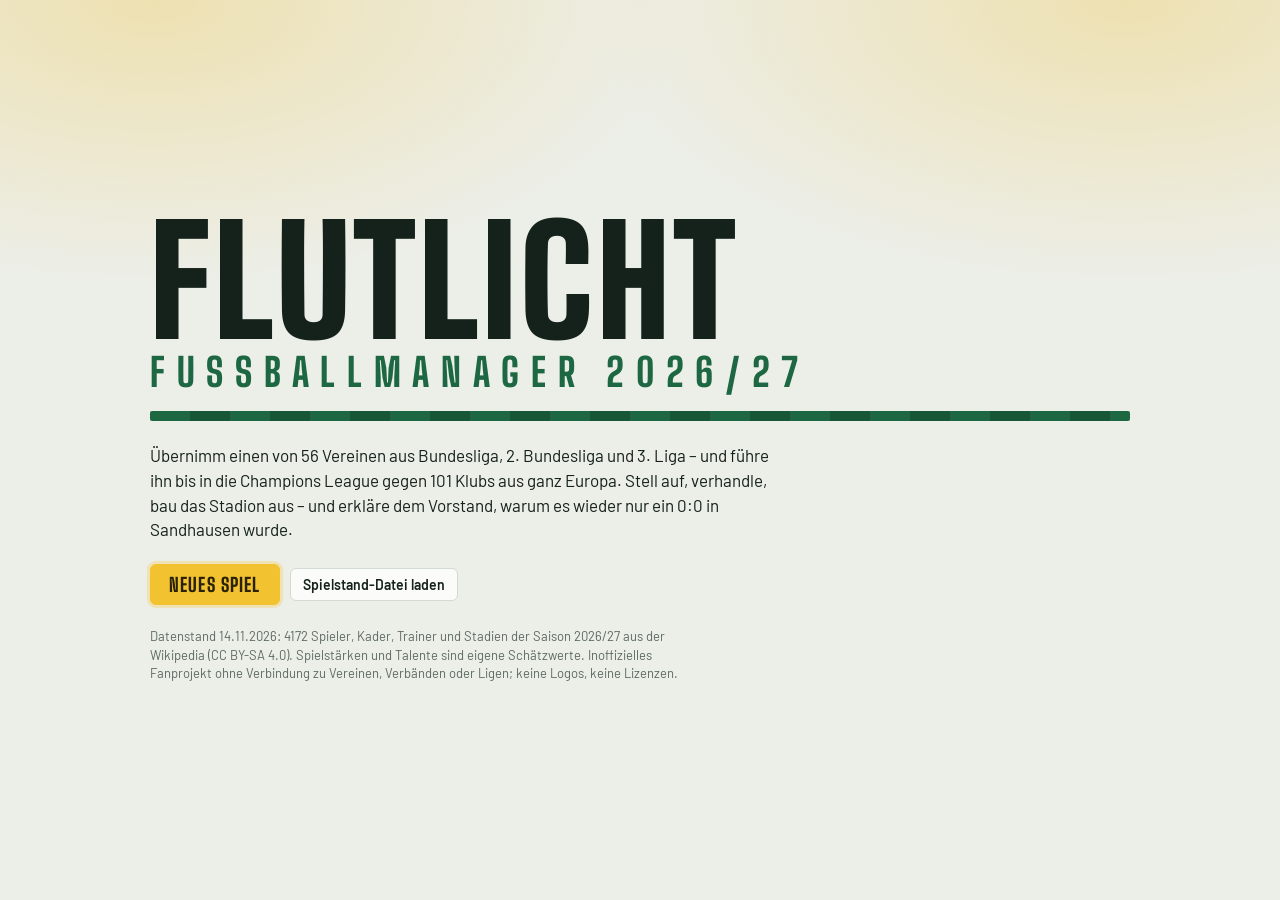
<file: fussballmanager/index.html>
<!DOCTYPE html>
<html lang="de">
<head>
<meta charset="utf-8">
<meta name="viewport" content="width=device-width, initial-scale=1">
<title>Flutlicht Fußballmanager</title>
<link rel="preconnect" href="https://fonts.googleapis.com">
<link rel="preconnect" href="https://fonts.gstatic.com" crossorigin>
<link href="https://fonts.googleapis.com/css2?family=Barlow:wght@400;500;600;700&family=Barlow+Semi+Condensed:wght@400;600;700&family=Big+Shoulders+Display:wght@600;700;800;900&display=swap" rel="stylesheet">
<link rel="stylesheet" href="css/style.css">
</head>
<body>
<div id="app"><div class="start"><div class="start-in"><h1 class="title">Flutlicht<span>Fußballmanager</span></h1><p>Das Spiel wird geladen …</p></div></div></div>
<div id="modal"></div>
<div id="toast" role="status" aria-live="polite"></div>
<noscript><p style="padding:16px">Dieses Spiel benötigt JavaScript.</p></noscript>
<script src="js/core.js"></script>
<script src="js/gen.js"></script>
<script src="js/cal.js"></script>
<script src="js/team.js"></script>
<script src="js/econ.js"></script>
<script src="js/match.js"></script>
<script src="js/transfer.js"></script>
<script src="js/events.js"></script>
<script src="js/euro.js"></script>
<script src="js/game.js"></script>
<script src="js/world.js"></script>
<script src="js/data.js"></script>
<script src="js/ui.js"></script>
<script src="js/ui-team.js"></script>
<script src="js/ui-club.js"></script>
<script src="js/ui-match.js"></script>
<script>
(function () {
  var UI = window.FM.UI;
  function start(data) { UI.boot(data || {}); }
  try {
    var hot = window.claude && window.claude.hot;
    if (hot && hot.snapshot) hot.snapshot(function () { return UI.snapshot(); });
    if (hot && hot.ready) hot.ready(start); else start((hot && hot.data) || {});
  } catch (e) { start({}); }
  window.addEventListener('beforeunload', function () { if (UI.world && !UI.live) UI.autosave(); });
})();
</script>
</body>
</html>
</file>
<file: fussballmanager/css/style.css>
/* FLUTLICHT · Gestaltung
   Idee: Spieltagsheft trifft Anzeigetafel – kühles Papier, Rasengrün als Struktur, Flutlicht-Gelb nur für die
   eine wichtigste Aktion, Vereinsfarben als Schal-Streifen im Kopf. */
:root {
  --bg: #eceee8;
  --surface: #fbfcf9;
  --surface-2: #f1f4ee;
  --ink: #15211b;
  --muted: #5c6a62;
  --line: #d3dad1;
  --pitch: #1d6843;
  --pitch-2: #175637;
  --flood: #f2c230;
  --flood-ink: #2a2205;
  --good: #1c7d48;
  --warn: #b26a00;
  --bad: #b83227;
  --info: #23609f;
  --club-a: #1d6843;
  --club-b: #ffffff;
  --display: "Big Shoulders Display", "Barlow Condensed", "Arial Narrow", Impact, sans-serif;
  --body: "Barlow", "Segoe UI", system-ui, -apple-system, Roboto, "Helvetica Neue", Arial, sans-serif;
  --dense: "Barlow Semi Condensed", "Barlow", "Segoe UI", system-ui, Arial, sans-serif;
  --r: 6px;
  color-scheme: light;
}
@media (prefers-color-scheme: dark) {
  :root:not([data-theme="light"]) {
    --bg: #0d1512; --surface: #141f1a; --surface-2: #1a2721; --ink: #e8eee8; --muted: #93a39a; --line: #27362e;
    --pitch: #2b8a5b; --pitch-2: #1f6b45; --flood: #f4c838; --flood-ink: #241d03;
    --good: #46b87a; --warn: #e0a03a; --bad: #e8695c; --info: #6ea8e4;
    color-scheme: dark;
  }
}
:root[data-theme="dark"] {
  --bg: #0d1512; --surface: #141f1a; --surface-2: #1a2721; --ink: #e8eee8; --muted: #93a39a; --line: #27362e;
  --pitch: #2b8a5b; --pitch-2: #1f6b45; --flood: #f4c838; --flood-ink: #241d03;
  --good: #46b87a; --warn: #e0a03a; --bad: #e8695c; --info: #6ea8e4;
  color-scheme: dark;
}

* { box-sizing: border-box; }
html, body { height: 100%; margin: 0; }
body { background: var(--bg); color: var(--ink); font: 15px/1.45 var(--body); -webkit-font-smoothing: antialiased; }
button, input, select, textarea { font: inherit; color: inherit; }
h1, h2, h3 { font-family: var(--display); font-weight: 800; letter-spacing: 0.01em; margin: 0; text-wrap: balance; line-height: 1.05; text-transform: uppercase; }
h1 { font-size: 34px; } h2 { font-size: 24px; } h3 { font-size: 18px; letter-spacing: 0.03em; }
p { margin: 0; }
a { color: var(--info); }
.muted { color: var(--muted); } .good { color: var(--good); } .bad { color: var(--bad); } .warn { color: var(--warn); }
.num { font-variant-numeric: tabular-nums; } .r { text-align: right; } .c { text-align: center; }
.sr { position: absolute; width: 1px; height: 1px; overflow: hidden; clip: rect(0 0 0 0); }
:focus-visible { outline: 2px solid var(--info); outline-offset: 2px; }

/* ---------- Grundgerüst ---------- */
#app { height: 100%; }
.shell { display: grid; grid-template-columns: 208px 1fr; grid-template-rows: auto 1fr; height: 100%; }
.top { grid-column: 1 / -1; background: var(--surface); border-bottom: 1px solid var(--line); position: relative; }
.top::after { content: ""; position: absolute; left: 0; right: 0; bottom: -7px; height: 6px; z-index: 2;
  background: repeating-linear-gradient(90deg, var(--club-a) 0 28px, var(--club-b) 28px 56px); border-bottom: 1px solid var(--line); }
.top-in { display: flex; align-items: center; gap: 16px; padding: 10px 16px; flex-wrap: wrap; }
.brand { font-family: var(--display); font-weight: 900; font-size: 22px; letter-spacing: 0.08em; }
.brand small { font-weight: 600; font-size: 12px; letter-spacing: 0.16em; color: var(--muted); display: block; margin-top: -2px; }
.top-club { display: flex; align-items: center; gap: 10px; min-width: 0; }
.top-club b { font-family: var(--display); font-size: 20px; font-weight: 800; text-transform: uppercase; letter-spacing: 0.02em; white-space: nowrap; overflow: hidden; text-overflow: ellipsis; }
.top-facts { display: flex; gap: 18px; margin-left: auto; align-items: center; flex-wrap: wrap; }
.fact { display: flex; flex-direction: column; line-height: 1.15; }
.fact span { font-size: 11px; text-transform: uppercase; letter-spacing: 0.09em; color: var(--muted); }
.fact b { font: 600 15px var(--dense); font-variant-numeric: tabular-nums; }
.nav { background: var(--surface-2); border-right: 1px solid var(--line); padding: 18px 10px 12px; overflow-y: auto; display: flex; flex-direction: column; gap: 2px; }
.nav button { all: unset; cursor: pointer; display: flex; justify-content: space-between; align-items: center; gap: 8px; padding: 8px 10px; border-radius: var(--r);
  font: 700 17px var(--display); text-transform: uppercase; letter-spacing: 0.05em; color: var(--muted); }
.nav button:hover { background: var(--surface); color: var(--ink); }
.nav button[aria-current="page"] { background: var(--pitch); color: #fff; }
.nav button:focus-visible { outline: 2px solid var(--info); }
.nav .badge { background: var(--flood); color: var(--flood-ink); font: 700 12px var(--dense); border-radius: 9px; padding: 1px 7px; letter-spacing: 0; }
.nav hr { border: 0; border-top: 1px solid var(--line); margin: 8px 4px; width: auto; }
.main { overflow-y: auto; padding: 26px 22px 60px; }
.main-in { max-width: 1180px; margin: 0 auto; display: flex; flex-direction: column; gap: 18px; }
.head { display: flex; align-items: flex-end; justify-content: space-between; gap: 12px; flex-wrap: wrap; }
.head p { color: var(--muted); max-width: 65ch; }

@media (max-width: 860px) {
  .shell { grid-template-columns: 1fr; grid-template-rows: auto auto 1fr; }
  .nav { flex-direction: row; overflow-x: auto; padding: 12px 8px 6px; border-right: 0; border-bottom: 1px solid var(--line); gap: 4px; }
  .nav button { white-space: nowrap; font-size: 15px; padding: 6px 9px; }
  .nav hr { display: none; }
  .main { padding: 16px 16px 60px; }
  .top-facts { gap: 12px; margin-left: 0; width: 100%; justify-content: space-between; }
  .brand small { display: none; }
}

/* ---------- Bausteine ---------- */
.grid { display: grid; gap: 16px; }
.g2 { grid-template-columns: repeat(auto-fit, minmax(320px, 1fr)); }
.g3 { grid-template-columns: repeat(auto-fit, minmax(250px, 1fr)); }
.g4 { grid-template-columns: repeat(auto-fit, minmax(200px, 1fr)); }
.split { display: grid; grid-template-columns: minmax(0, 1.05fr) minmax(0, 1fr); gap: 16px; align-items: start; }
@media (max-width: 980px) { .split { grid-template-columns: 1fr; } }
.card { background: var(--surface); border: 1px solid var(--line); border-radius: var(--r); padding: 14px 16px; display: flex; flex-direction: column; gap: 10px; min-width: 0; }
.card > h3 { display: flex; justify-content: space-between; align-items: baseline; gap: 8px; }
.card > h3 small { font: 500 12px var(--body); color: var(--muted); text-transform: none; letter-spacing: 0; }
.card.flat { padding: 0; overflow: hidden; }
.card.flat > h3 { padding: 12px 16px 0; }
.row { display: flex; gap: 10px; align-items: center; flex-wrap: wrap; }
.row.between { justify-content: space-between; }
.stack { display: flex; flex-direction: column; gap: 8px; }
.kv { display: grid; grid-template-columns: 1fr auto; gap: 4px 14px; }
.kv dt { color: var(--muted); } .kv dd { margin: 0; text-align: right; font: 600 15px var(--dense); font-variant-numeric: tabular-nums; }
dl { margin: 0; }
.big { font: 800 40px/1 var(--display); font-variant-numeric: tabular-nums; }
.label { font-size: 11px; text-transform: uppercase; letter-spacing: 0.1em; color: var(--muted); }

.btn { appearance: none; border: 1px solid var(--line); background: var(--surface); color: var(--ink); border-radius: var(--r); padding: 7px 12px; cursor: pointer;
  font: 600 14px var(--body); display: inline-flex; align-items: center; gap: 6px; white-space: nowrap; }
.btn:hover { border-color: var(--muted); }
.btn.pri { background: var(--pitch); border-color: var(--pitch); color: #fff; }
.btn.pri:hover { background: var(--pitch-2); }
.btn.go { background: var(--flood); border-color: var(--flood); color: var(--flood-ink); font: 800 19px var(--display); text-transform: uppercase; letter-spacing: 0.06em; padding: 8px 18px; box-shadow: 0 0 0 3px color-mix(in srgb, var(--flood) 28%, transparent); }
.btn.go:hover { filter: brightness(1.05); }
.btn.danger { color: var(--bad); }
.btn.sm { padding: 3px 8px; font-size: 13px; }
.btn[disabled] { opacity: 0.45; cursor: not-allowed; }
.btn.on { background: var(--ink); color: var(--surface); border-color: var(--ink); }
select, input[type="text"], input[type="number"], textarea { background: var(--surface); border: 1px solid var(--line); border-radius: var(--r); padding: 6px 8px; min-width: 0; }
input[type="range"] { accent-color: var(--pitch); width: 100%; }
label.f { display: flex; flex-direction: column; gap: 3px; font-size: 12px; color: var(--muted); min-width: 0; }
label.f > select, label.f > input { color: var(--ink); font-size: 14px; }

.tabs { display: flex; gap: 2px; border-bottom: 2px solid var(--line); flex-wrap: wrap; }
.tabs button { all: unset; cursor: pointer; padding: 6px 12px; font: 700 16px var(--display); text-transform: uppercase; letter-spacing: 0.05em; color: var(--muted); border-bottom: 3px solid transparent; margin-bottom: -2px; }
.tabs button[aria-selected="true"] { color: var(--ink); border-bottom-color: var(--pitch); }
.tabs button:focus-visible { outline: 2px solid var(--info); }

.tw { overflow-x: auto; }
table.t { width: 100%; border-collapse: collapse; font: 14px var(--dense); }
table.t th { text-align: left; font: 600 11px var(--body); text-transform: uppercase; letter-spacing: 0.08em; color: var(--muted); padding: 7px 8px; border-bottom: 1px solid var(--line); white-space: nowrap; position: sticky; top: 0; background: var(--surface); }
table.t th[data-a] { cursor: pointer; } table.t th[data-a]:hover { color: var(--ink); }
table.t td { padding: 6px 8px; border-bottom: 1px solid var(--line); white-space: nowrap; font-variant-numeric: tabular-nums; }
table.t tr:last-child td { border-bottom: 0; }
table.t tr.click { cursor: pointer; } table.t tr.click:hover td { background: var(--surface-2); }
table.t tr.me td { background: color-mix(in srgb, var(--flood) 22%, transparent); font-weight: 600; }
table.t td.name { font-weight: 600; max-width: 220px; overflow: hidden; text-overflow: ellipsis; }
table.t td.zone { width: 4px; padding: 0; }
.z-up { background: var(--good); } .z-rel { background: var(--warn); } .z-down { background: var(--bad); } .z-eu { background: var(--info); }

.pos { display: inline-block; min-width: 30px; text-align: center; padding: 1px 5px; border-radius: 3px; font: 700 12px var(--dense); color: #fff; letter-spacing: 0.03em; }
.pos.T { background: #a3690a; } .pos.A { background: #23609f; } .pos.M { background: #1c7d48; } .pos.S { background: #b83227; }
.ovr { display: inline-block; min-width: 30px; text-align: center; font: 800 17px var(--display); padding: 0 4px; border-radius: 3px; background: var(--ink); color: var(--surface); }
.stars { color: var(--warn); letter-spacing: 1px; font-size: 13px; white-space: nowrap; } .stars i { color: var(--line); font-style: normal; }
.bar { display: inline-block; width: 54px; height: 7px; background: var(--line); border-radius: 4px; overflow: hidden; vertical-align: middle; }
.bar > i { display: block; height: 100%; background: var(--good); }
.bar.mid > i { background: var(--warn); } .bar.low > i { background: var(--bad); }
.bar.wide { width: 100%; height: 9px; }
.chip { display: inline-flex; align-items: center; gap: 4px; padding: 1px 7px; border-radius: 10px; font: 600 12px var(--dense); border: 1px solid var(--line); background: var(--surface-2); white-space: nowrap; }
.chip.bad { border-color: var(--bad); color: var(--bad); } .chip.warn { border-color: var(--warn); color: var(--warn); } .chip.good { border-color: var(--good); color: var(--good); } .chip.info { border-color: var(--info); color: var(--info); }
.crest { --a: #1d6843; --b: #fff; vertical-align: middle; width: 30px; height: 30px; border-radius: 50%; flex: none; display: inline-grid; place-items: center; background: linear-gradient(135deg, var(--a) 0 50%, var(--b) 50% 100%);
  border: 2px solid var(--ink); font: 800 10px var(--dense); color: #fff; text-shadow: 0 0 2px #000, 0 0 2px #000; letter-spacing: 0.02em; }
.crest.lg { width: 54px; height: 54px; font-size: 15px; } .crest.sm { width: 20px; height: 20px; font-size: 0; border-width: 1.5px; }
.form5 { display: inline-flex; gap: 2px; } .form5 i { width: 15px; height: 15px; border-radius: 3px; font: 700 10px/15px var(--dense); text-align: center; color: #fff; font-style: normal; }
.form5 .S { background: var(--good); } .form5 .U { background: var(--muted); } .form5 .N { background: var(--bad); }
.todo { display: flex; gap: 10px; align-items: center; justify-content: space-between; padding: 8px 10px; border-left: 4px solid var(--warn); background: var(--surface-2); border-radius: 0 var(--r) var(--r) 0; flex-wrap: wrap; }
.todo.bad { border-left-color: var(--bad); }
.news { display: flex; flex-direction: column; gap: 2px; padding: 9px 0; border-bottom: 1px solid var(--line); }
.news:last-child { border-bottom: 0; }
.news b { font-weight: 600; } .news small { color: var(--muted); }
.news.unread b::before { content: ""; display: inline-block; width: 8px; height: 8px; border-radius: 50%; background: var(--flood); margin-right: 7px; }

/* ---------- Startbildschirm ---------- */
.start { min-height: 100%; display: grid; place-items: center; padding: 24px 16px; background:
  radial-gradient(ellipse 60% 45% at 12% 0%, color-mix(in srgb, var(--flood) 30%, transparent), transparent 70%),
  radial-gradient(ellipse 60% 45% at 88% 0%, color-mix(in srgb, var(--flood) 30%, transparent), transparent 70%), var(--bg); }
.start-in { width: min(980px, 100%); display: flex; flex-direction: column; gap: 22px; }
.title { font: 900 clamp(64px, 15vw, 150px)/0.86 var(--display); letter-spacing: 0.02em; text-transform: uppercase; margin: 0; }
.title span { display: block; font-size: 0.26em; letter-spacing: 0.3em; color: var(--pitch); font-weight: 800; margin-top: 10px; }
.pitchline { height: 10px; background: repeating-linear-gradient(90deg, var(--pitch) 0 40px, var(--pitch-2) 40px 80px); border-radius: 2px; }
.clubpick { display: grid; grid-template-columns: repeat(auto-fill, minmax(230px, 1fr)); gap: 10px; }
.clubcard { all: unset; cursor: pointer; display: flex; gap: 10px; align-items: center; padding: 10px 12px; background: var(--surface); border: 1px solid var(--line); border-radius: var(--r); box-sizing: border-box; min-width: 0; }
.clubcard:hover { border-color: var(--muted); }
.clubcard[aria-pressed="true"] { border-color: var(--pitch); box-shadow: inset 0 0 0 2px var(--pitch); }
.clubcard:focus-visible { outline: 2px solid var(--info); }
.clubcard b { display: block; font-weight: 600; white-space: nowrap; overflow: hidden; text-overflow: ellipsis; }
.clubcard small { color: var(--muted); font: 13px var(--dense); }
.clubcard > div { min-width: 0; }

/* ---------- Spielfeld (Aufstellung & Live-Spiel) ---------- */
.pitch { position: relative; aspect-ratio: 68 / 88; width: 100%; max-width: 470px; margin: 0 auto; border-radius: var(--r); overflow: hidden; border: 2px solid var(--pitch-2);
  background: repeating-linear-gradient(0deg, var(--pitch) 0 12.5%, var(--pitch-2) 12.5% 25%); }
.pitch::before { content: ""; position: absolute; inset: 3%; border: 2px solid rgba(255, 255, 255, 0.55); border-radius: 2px;
  background: linear-gradient(rgba(255,255,255,.55), rgba(255,255,255,.55)) center / 100% 2px no-repeat; }
.pitch::after { content: ""; position: absolute; left: 50%; top: 50%; width: 24%; aspect-ratio: 1; transform: translate(-50%, -50%); border: 2px solid rgba(255, 255, 255, 0.55); border-radius: 50%; }
.pitch .box { position: absolute; left: 24%; right: 24%; height: 15%; border: 2px solid rgba(255, 255, 255, 0.55); z-index: 1; }
.pitch .box.t { top: 3%; border-top: 0; } .pitch .box.b { bottom: 3%; border-bottom: 0; }
.slot { all: unset; position: absolute; transform: translate(-50%, 50%); width: 78px; text-align: center; cursor: pointer; z-index: 3; display: flex; flex-direction: column; align-items: center; gap: 1px; }
.slot .dot { width: 34px; height: 34px; border-radius: 50%; display: grid; place-items: center; font: 800 16px var(--display); background: var(--club-a); color: #fff; border: 2px solid #fff; text-shadow: 0 0 2px #000, 0 0 2px #000; }
.slot .nm { font: 600 11px/1.15 var(--dense); color: #fff; background: rgba(0, 0, 0, 0.62); padding: 1px 5px; border-radius: 3px; max-width: 78px; overflow: hidden; text-overflow: ellipsis; white-space: nowrap; }
.slot .ps { font: 700 9px var(--dense); color: rgba(255, 255, 255, 0.85); letter-spacing: 0.06em; }
.slot.sel .dot { box-shadow: 0 0 0 4px var(--flood); }
.slot.bad .dot { background: var(--bad); } .slot.off .dot { background: #777; opacity: 0.7; }
.slot.misfit .ps { color: var(--flood); }
.slot:focus-visible .dot { outline: 2px solid var(--flood); outline-offset: 2px; }
.bench { display: grid; grid-template-columns: repeat(auto-fill, minmax(120px, 1fr)); gap: 6px; }
.bslot { all: unset; cursor: pointer; box-sizing: border-box; padding: 5px 8px; border: 1px dashed var(--line); border-radius: var(--r); font: 13px var(--dense); display: flex; gap: 6px; align-items: center; min-width: 0; }
.bslot span:last-child { overflow: hidden; text-overflow: ellipsis; white-space: nowrap; }
.bslot.sel { border: 2px solid var(--flood); } .bslot.full { border-style: solid; background: var(--surface-2); }
tr.picked td { background: color-mix(in srgb, var(--flood) 30%, transparent) !important; }

/* ---------- Live-Spiel ---------- */
.score { background: #101713; color: #f2f4ef; border-radius: var(--r); padding: 16px; display: grid; grid-template-columns: 1fr auto 1fr; gap: 12px; align-items: center; }
.score .side { display: flex; align-items: center; gap: 10px; min-width: 0; } .score .side.a { flex-direction: row-reverse; text-align: right; }
.score .side b { font: 800 clamp(18px, 3.2vw, 30px)/1 var(--display); text-transform: uppercase; letter-spacing: 0.03em; overflow: hidden; text-overflow: ellipsis; }
.score .mid { text-align: center; }
.score .res { font: 900 clamp(44px, 8vw, 76px)/0.9 var(--display); font-variant-numeric: tabular-nums; color: var(--flood); letter-spacing: 0.04em; white-space: nowrap; }
.score .clock { font: 600 14px var(--dense); letter-spacing: 0.12em; color: #b9c4bc; text-transform: uppercase; }
.score .crest { border-color: #f2f4ef; }
.ticker { display: flex; flex-direction: column; max-height: 520px; overflow-y: auto; }
.tick { display: grid; grid-template-columns: 46px 1fr; gap: 8px; padding: 7px 4px; border-bottom: 1px solid var(--line); }
.tick .m { font: 800 17px var(--display); color: var(--muted); text-align: right; }
.tick.goal { background: color-mix(in srgb, var(--flood) 26%, transparent); } .tick.goal .m { color: var(--ink); }
.tick.goal p { font-weight: 600; }
.tick.red p, .tick.yellowred p { color: var(--bad); font-weight: 600; }
.tick.whistle p { font-style: italic; color: var(--muted); }
.duel { display: grid; grid-template-columns: 42px 1fr 42px; gap: 8px; align-items: center; font: 600 13px var(--dense); }
.duel .track { height: 8px; background: var(--line); border-radius: 4px; overflow: hidden; display: flex; }
.duel .track i { background: var(--club-a); } .duel .track b { background: var(--muted); flex: 1; }
.duel span:last-child { text-align: right; }
.conf { display: grid; grid-template-columns: 1fr auto 1fr; gap: 2px 8px; font: 13px var(--dense); align-items: center; }
.conf .h { text-align: right; overflow: hidden; text-overflow: ellipsis; white-space: nowrap; } .conf .a { overflow: hidden; text-overflow: ellipsis; white-space: nowrap; }
.conf .s { font-weight: 700; font-variant-numeric: tabular-nums; padding: 0 6px; background: var(--surface-2); border-radius: 3px; }
.conf .s.new { background: var(--flood); color: var(--flood-ink); }

/* ---------- Dialoge ---------- */
.modal-bg { position: fixed; inset: 0; background: rgba(8, 14, 11, 0.6); display: grid; place-items: center; padding: 16px; z-index: 50; overflow-y: auto; }
.modal { background: var(--surface); border: 1px solid var(--line); border-radius: 8px; width: min(640px, 100%); max-height: calc(100vh - 32px); overflow-y: auto; padding: 18px 20px; display: flex; flex-direction: column; gap: 14px; box-shadow: 0 18px 60px rgba(0, 0, 0, 0.35); }
.modal.wide { width: min(900px, 100%); }
.modal h2 { display: flex; justify-content: space-between; align-items: center; gap: 12px; }
.modal .x { all: unset; cursor: pointer; font: 700 22px var(--body); color: var(--muted); padding: 0 6px; border-radius: 4px; }
.modal .x:focus-visible { outline: 2px solid var(--info); }
.msg { padding: 8px 10px; border-radius: var(--r); background: var(--surface-2); border-left: 4px solid var(--info); }
.msg.good { border-left-color: var(--good); } .msg.bad { border-left-color: var(--bad); } .msg.warn { border-left-color: var(--warn); }
#toast { position: fixed; left: 50%; bottom: 22px; transform: translateX(-50%); background: var(--ink); color: var(--surface); padding: 9px 16px; border-radius: 20px; font-weight: 600; z-index: 80; max-width: calc(100% - 32px); box-shadow: 0 6px 24px rgba(0,0,0,.3); }
#toast:empty { display: none; }
.pips { display: inline-flex; gap: 3px; } .pips i { width: 16px; height: 8px; background: var(--line); border-radius: 2px; } .pips i.on { background: var(--pitch); }
@media (prefers-reduced-motion: no-preference) {
  .tick:first-child { animation: in 0.25s ease-out; }
  @keyframes in { from { opacity: 0.2; transform: translateY(-4px); } to { opacity: 1; transform: none; } }
}
</file>
